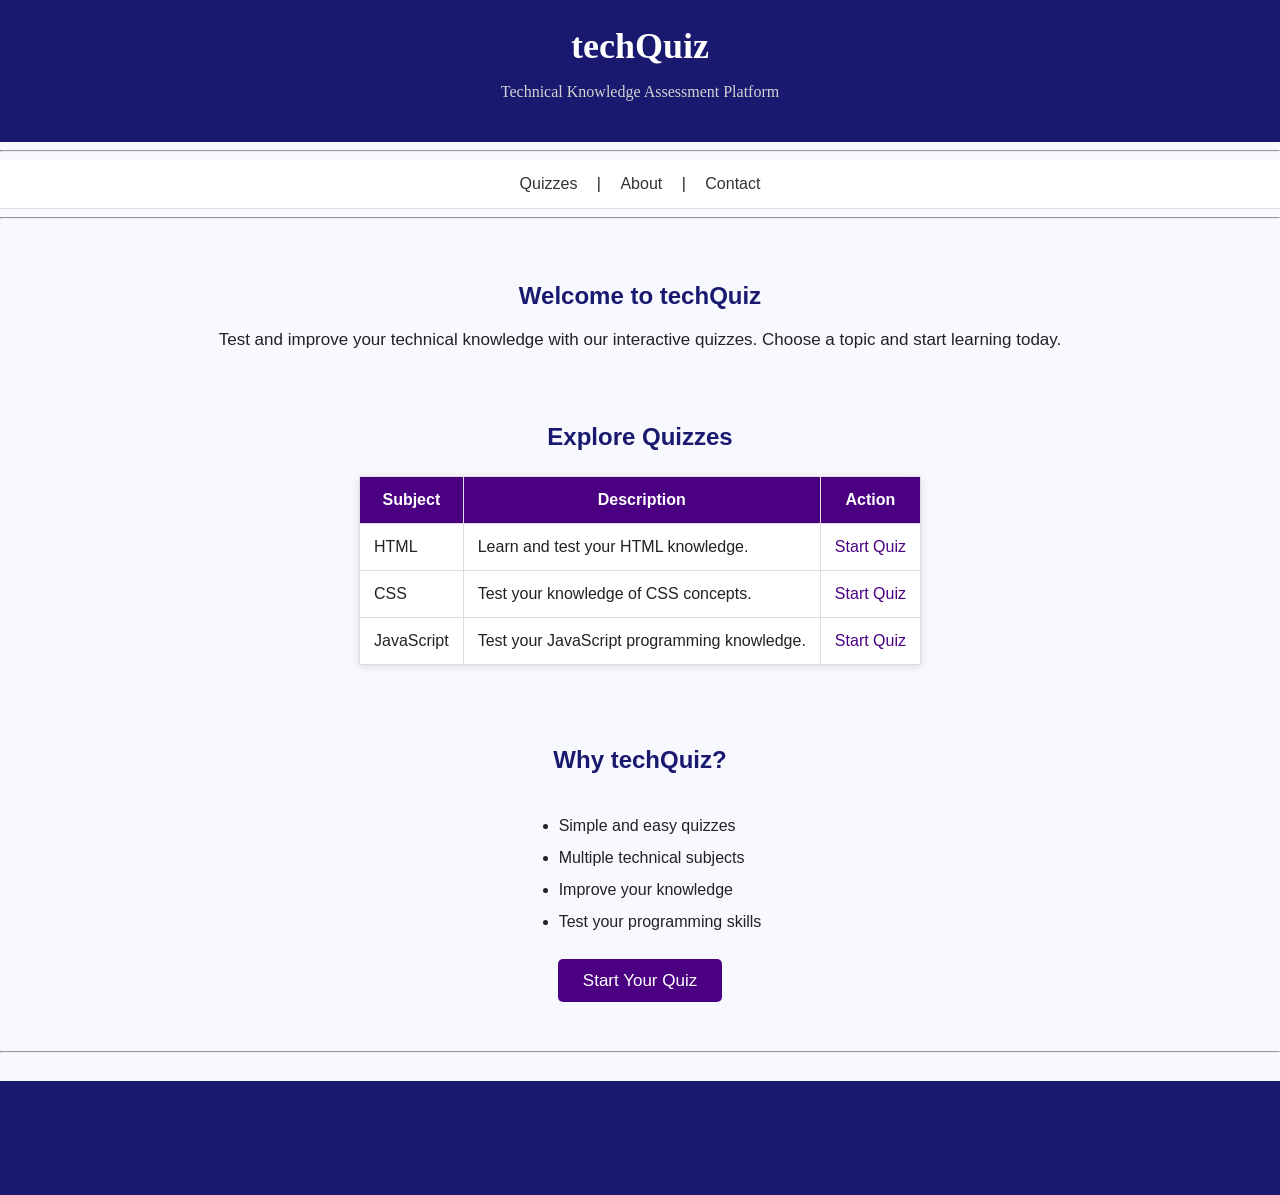
<file: index.html>
<html>
<head>
<title>
JS Microproject 
</title>
  
<link rel="stylesheet" href="Micro.css">
  
</head>

<body>

<script>

window.alert("Welcome to the techQuiz Platform!!!");

</script>
  
<header>
<h1>techQuiz</h1>
<p>Technical Knowledge Assessment Platform</p>
</header>

<hr>

<nav>
<a href="#quizzes">Quizzes</a> |
<a href="about.html">About</a> |
<a href="contact.html">Contact</a>
</nav>

<hr>

<main>

<h2>Welcome to techQuiz</h2>

<p>
Test and improve your technical knowledge with our interactive quizzes.
Choose a topic and start learning today.
</p>

<br><br>

<h2 id = "quizzes" >Explore Quizzes</h2>

<table border="1" cellpadding="15">

<tr>
<th>Subject</th>
<th>Description</th>
<th>Action</th>
</tr>

<tr>
<td>HTML</td>
<td>Learn and test your HTML knowledge.</td>
<td><a href="htmlquiz.html">Start Quiz</a></td>
</tr>

<tr>
<td>CSS</td>
<td>Test your knowledge of CSS concepts.</td>
<td><a href="cssquiz.html">Start Quiz</a></td>
</tr>

<tr>
<td>JavaScript</td>
<td>Test your JavaScript programming knowledge.</td>
<td><a href="jsquiz.html">Start Quiz</a></td>
</tr>

</table>

<br><br>
  
<h2>Why techQuiz?</h2>

<ul>
<li>Simple and easy quizzes</li>
<li>Multiple technical subjects</li>
<li>Improve your knowledge</li>
<li>Test your programming skills</li>
</ul>

<p>
<a href="#quizzes">Start Your Quiz</a>
</p>

</main>

<hr>

<marquee>
<p>© 2026 techQuiz | All rights are Reserved to the Developers</p>
<p>Learn, Practice & Improve!!!</p>
</marquee>
  
</body>
</html>
</file>
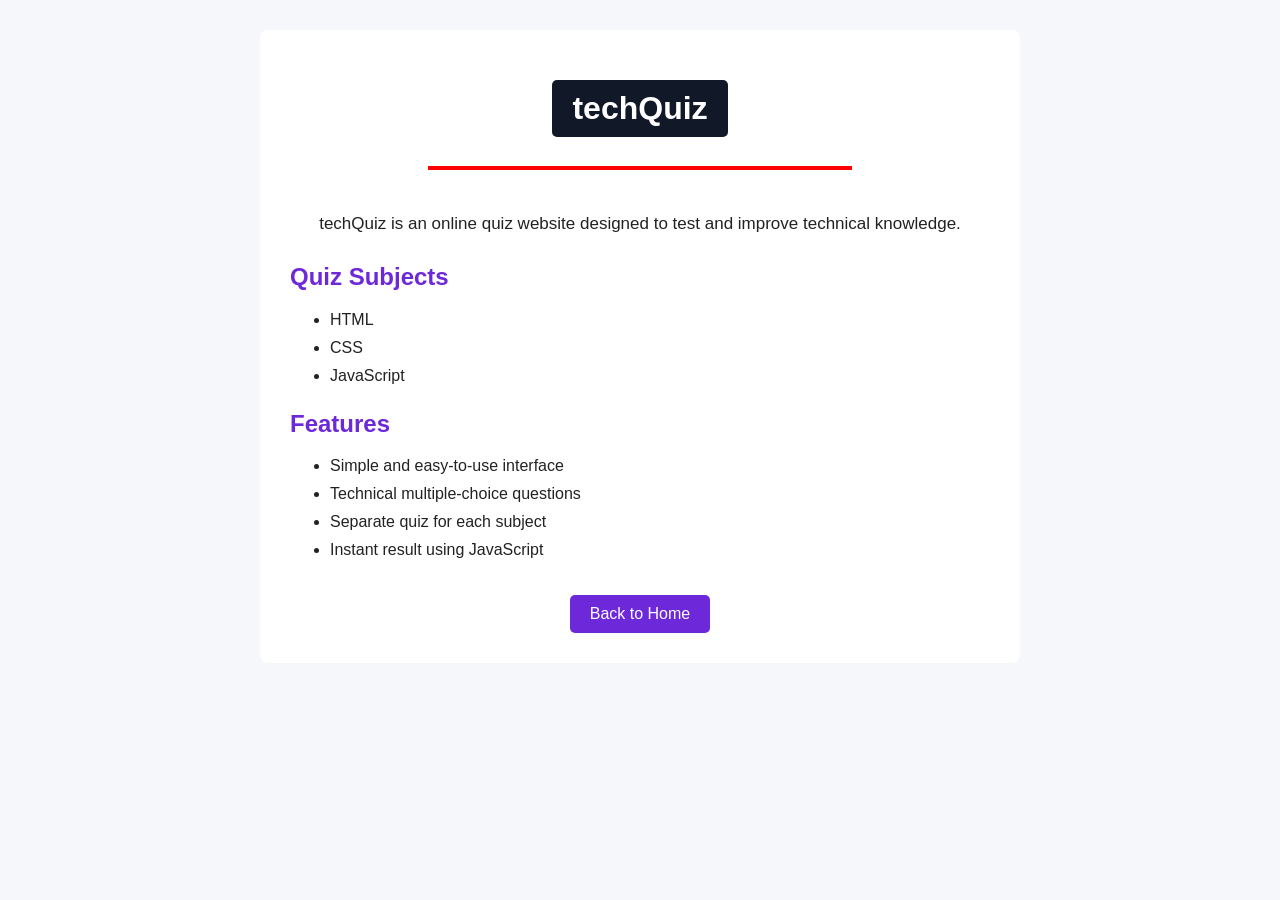
<file: about.html>
<html>
<head>
<title>About - techQuiz</title>

<style>

body{
font-family: Arial, sans-serif;
background-color: #f5f7fb;
margin: 0;
padding: 30px;
color: #222;
}

.about{
max-width: 700px;
margin: auto;
background-color: white;
padding: 30px;
border-radius: 8px;
}

h1{
display: inline-block;
margin-top: 20px;
text-decoration: none;
background-color: #111827;
color: white;
padding: 10px 20px;
border-radius: 5px;
animation : title 1.5s;
}

h2{
color: #6d28d9;
margin-top: 25px;
}

p{
font-size: 17px;
line-height: 1.6;
}

li{
margin: 10px 0;
}

a{
display: inline-block;
margin-top: 20px;
text-decoration: none;
background-color: #6d28d9;
color: white;
padding: 10px 20px;
border-radius: 5px;
}

a:hover{
background-color: #5521a8;
}

hr{ 
color : red;
border : none;
border : 2px solid red;
width : 60%;
margin-bottom : 40px;
}

@keyframes title{
from{
opacity : 0;
transform : translateY(-15px);
}

to{
opacity : 1;
transform : translateY(0);
}
}

</style>

</head>

<body>

<div class="about">

<center>
<h1>techQuiz</h1>
</center>

<hr>

<center><p>techQuiz is an online quiz website designed to test and improve technical knowledge.</p></center>

<h2>Quiz Subjects</h2>

<ul>
<li>HTML</li>
<li>CSS</li>
<li>JavaScript</li>
</ul>

<h2>Features</h2>

<ul>
<li>Simple and easy-to-use interface</li>
<li>Technical multiple-choice questions</li>
<li>Separate quiz for each subject</li>
<li>Instant result using JavaScript</li>
</ul>

<center><a href="index.html">Back to Home</a></center>
</div>

</body>
</html>
</file>
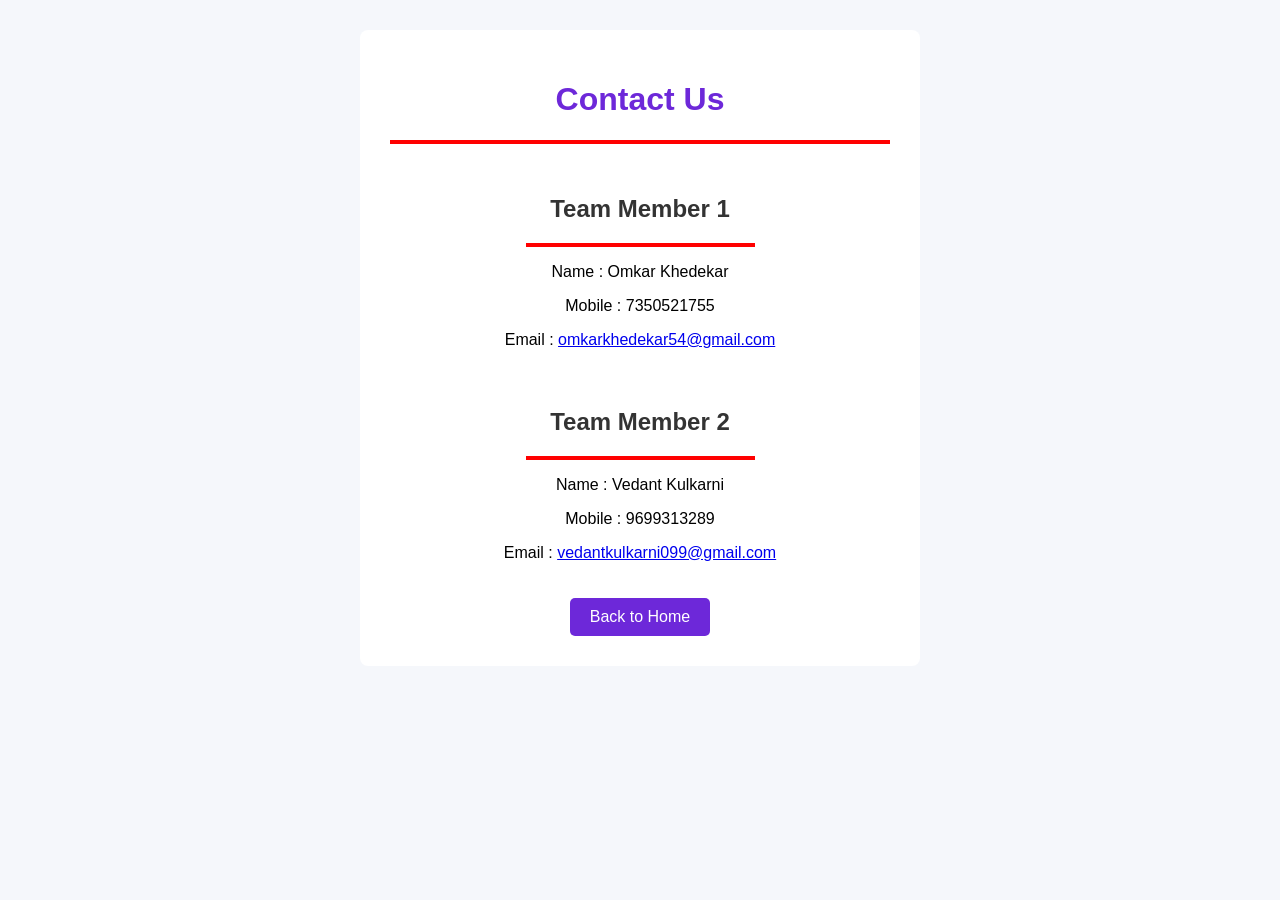
<file: contact.html>
<html>
<head>

<title> Contact - techQuiz </title>

<style>

body{
font-family : Arial, sans-serif;
background-color : #f5f7fb;
margin : 0;
padding : 30px;
text-align : center;
}

.contact{
max-width : 500px;
margin : auto;
background-color : white;
padding : 30px;
border-radius: 8px;
}

h1{
text-align: center;
color: #6d28d9;
}

h2{
color: #333;
margin-top: 25px;
}

p{
font-size : 16px;
}

.button {
display: inline-block;
margin-top: 20px;
text-decoration: none;
background-color: #6d28d9;
color: white;
padding: 10px 20px;
border-radius: 5px;
}

hr { 
color : red;
border : none;
border : 2px solid red;
}

.normal {
width : 45%;
}

</style>

</head>

<body>

<div class="contact">

<h1>Contact Us</h1>
<hr id="hr">

<br>

<h2>Team Member 1</h2>
<hr class = "normal">
<p> Name : Omkar Khedekar
<p> Mobile : 7350521755</p>
<p> Email : <a href="https://mail.google.com/mail/u/0/#inbox?compose=DmwnWsCcLmTxTVRjwgDmXwjKHHPtTljZZHPpKMDnHKKTHwTRPBTkTWBtSnlLbRvBPwrGGVGgRjlG" class="email">omkarkhedekar54@gmail.com </a></p>

<br>

<h2>Team Member 2</h2>
<hr class = "normal">
<p>Name : Vedant Kulkarni
<p>Mobile : 9699313289</p>
<p>Email : <a href="https://mail.google.com/mail/u/0/#inbox?compose=CllgCJqSvjPBtCRDkwrmVpbVJVgzrWSjmZqkNpRgSlTZHFBgqkpTjRWLQBKMCsnLqzQcWVKJJQB" class="email">vedantkulkarni099@gmail.com</a></p>

<a href="index.html" class="button">Back to Home</a>

</div>

</body>
</html>
</file>
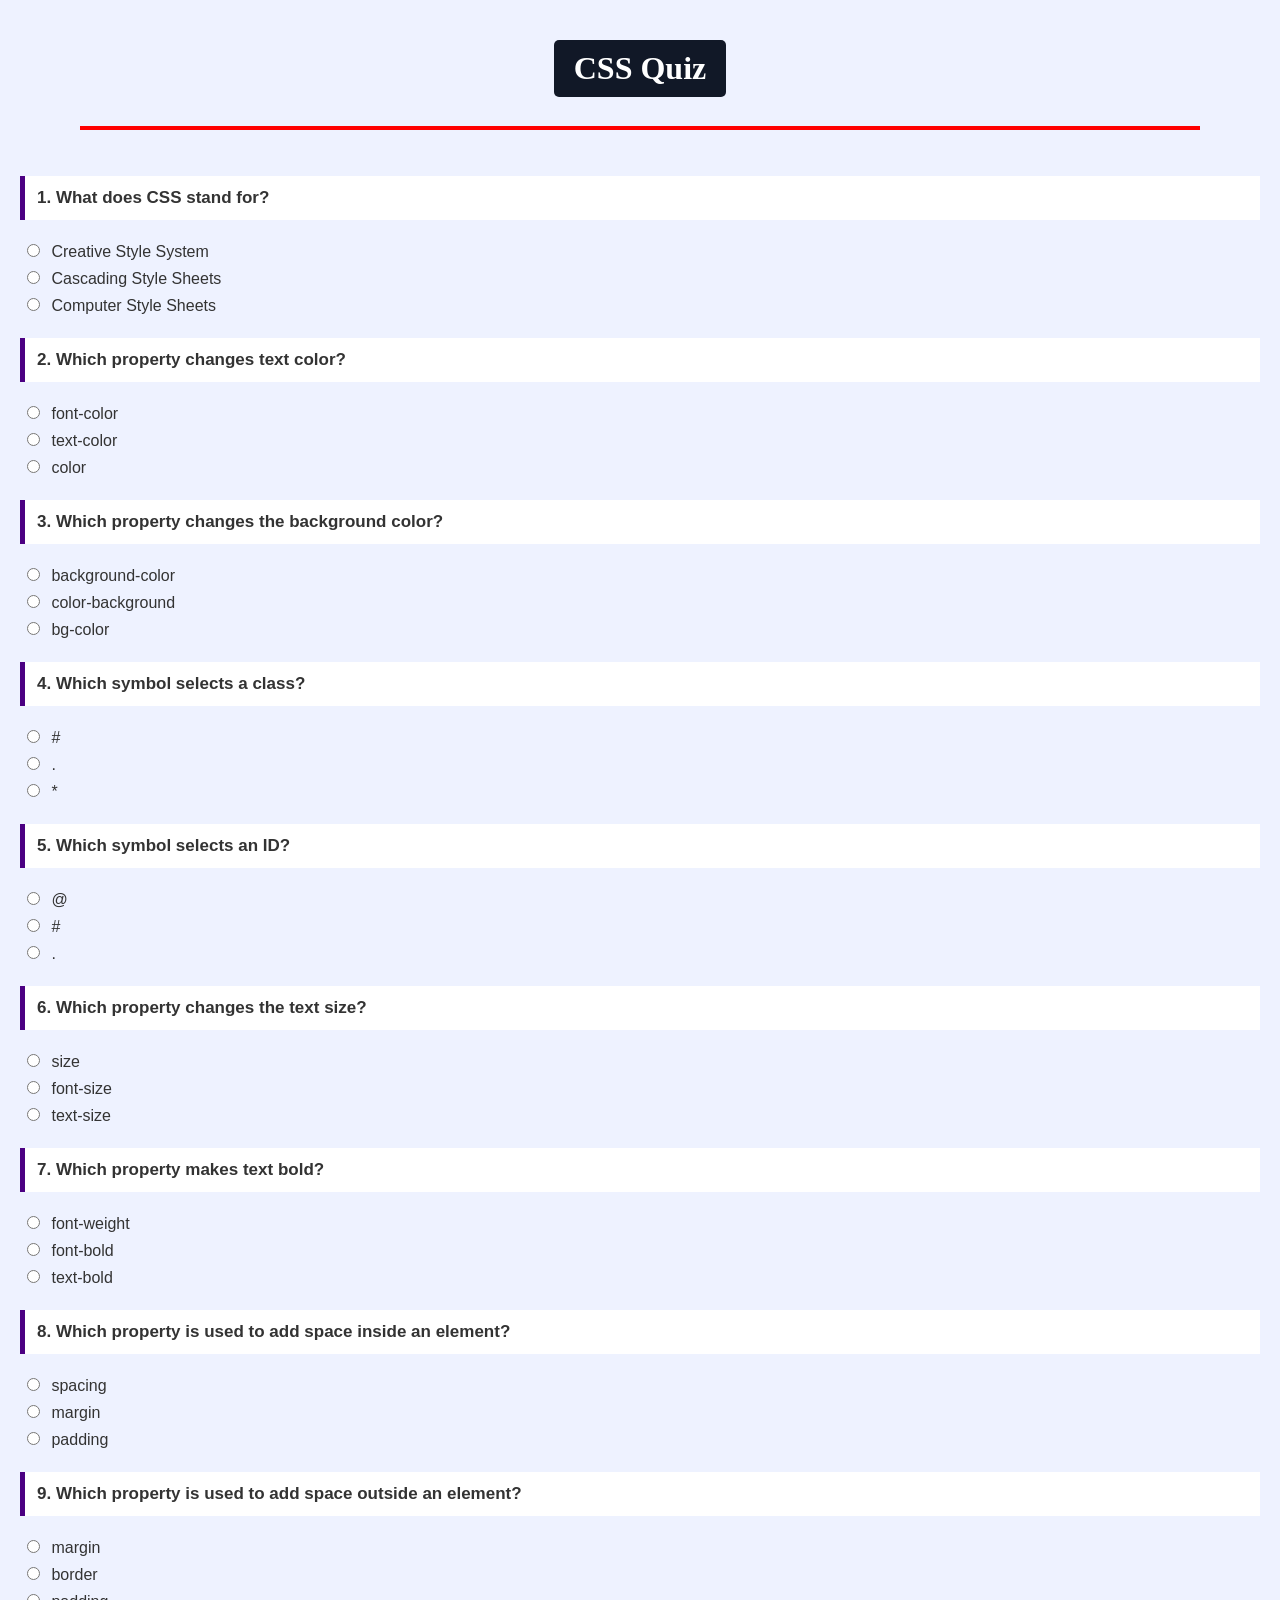
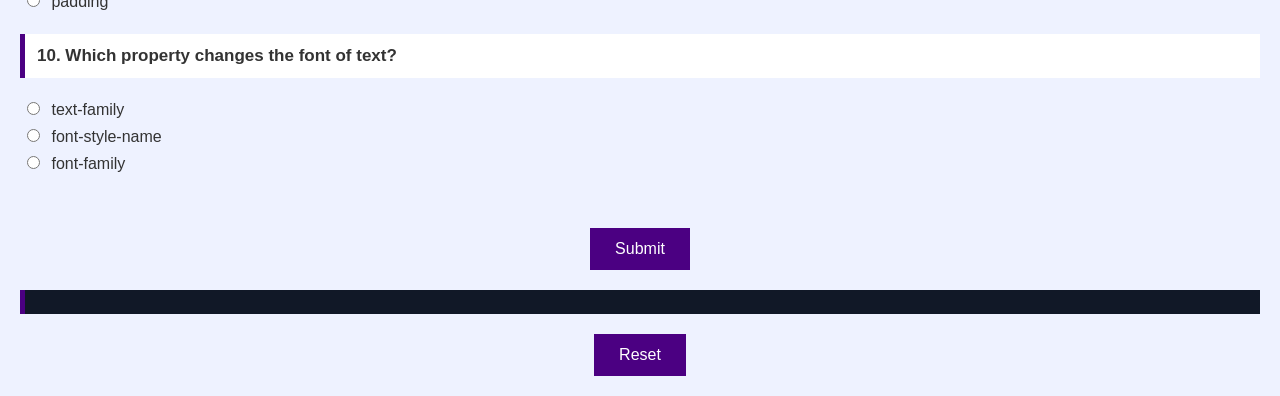
<file: cssquiz.html>
<html>
<head>
<title>CSS Quiz</title>
<link rel="stylesheet" href="style.css">
</head>

<body>

<center>
<h1>CSS Quiz</h1>
</center>

<script>
window.alert("You are Solving CSS Quiz");
</script>

<hr>

<br>

<form>
  
<p>1. What does CSS stand for?</p>
<input type="radio" name="q1" value="Wrong"> Creative Style System<br>
<input type="radio" name="q1" value="Correct"> Cascading Style Sheets<br>
<input type="radio" name="q1" value="Wrong"> Computer Style Sheets

<p>2. Which property changes text color?</p>
<input type="radio" name="q2" value="Wrong"> font-color<br>
<input type="radio" name="q2" value="Wrong"> text-color<br>
<input type="radio" name="q2" value="Correct"> color

<p>3. Which property changes the background color?</p>
<input type="radio" name="q3" value="Correct"> background-color<br>
<input type="radio" name="q3" value="Wrong"> color-background<br>
<input type="radio" name="q3" value="Wrong"> bg-color

<p>4. Which symbol selects a class?</p>
<input type="radio" name="q4" value="Wrong"> #<br>
<input type="radio" name="q4" value="Correct"> .<br>
<input type="radio" name="q4" value="Wrong"> *

<p>5. Which symbol selects an ID?</p>
<input type="radio" name="q5" value="Wrong"> @<br>
<input type="radio" name="q5" value="Correct"> #<br>
<input type="radio" name="q5" value="Wrong"> .

<p>6. Which property changes the text size?</p>
<input type="radio" name="q6" value="Wrong"> size<br>
<input type="radio" name="q6" value="Correct"> font-size<br>
<input type="radio" name="q6" value="Wrong"> text-size

<p>7. Which property makes text bold?</p>
<input type="radio" name="q7" value="Correct"> font-weight<br>
<input type="radio" name="q7" value="Wrong"> font-bold<br>
<input type="radio" name="q7" value="Wrong"> text-bold

<p>8. Which property is used to add space inside an element?</p>
<input type="radio" name="q8" value="Wrong"> spacing<br>
<input type="radio" name="q8" value="Wrong"> margin<br>
<input type="radio" name="q8" value="Correct"> padding

<p>9. Which property is used to add space outside an element?</p>
<input type="radio" name="q9" value="Correct"> margin<br>
<input type="radio" name="q9" value="Wrong"> border<br>
<input type="radio" name="q9" value="Wrong"> padding

<p>10. Which property changes the font of text?</p>
<input type="radio" name="q10" value="Wrong"> text-family<br>
<input type="radio" name="q10" value="Wrong"> font-style-name<br>
<input type="radio" name="q10" value="Correct"> font-family

</form>
  
<br><br>

<center>
<button onclick="checkQuiz()">Submit</button>
</center>

<center>
<p id="result"></p>
</center>

<center>
<button onclick="reset()">Reset</button>
</center>

<script src="script.js"></script>

</body>
</html>
</file>
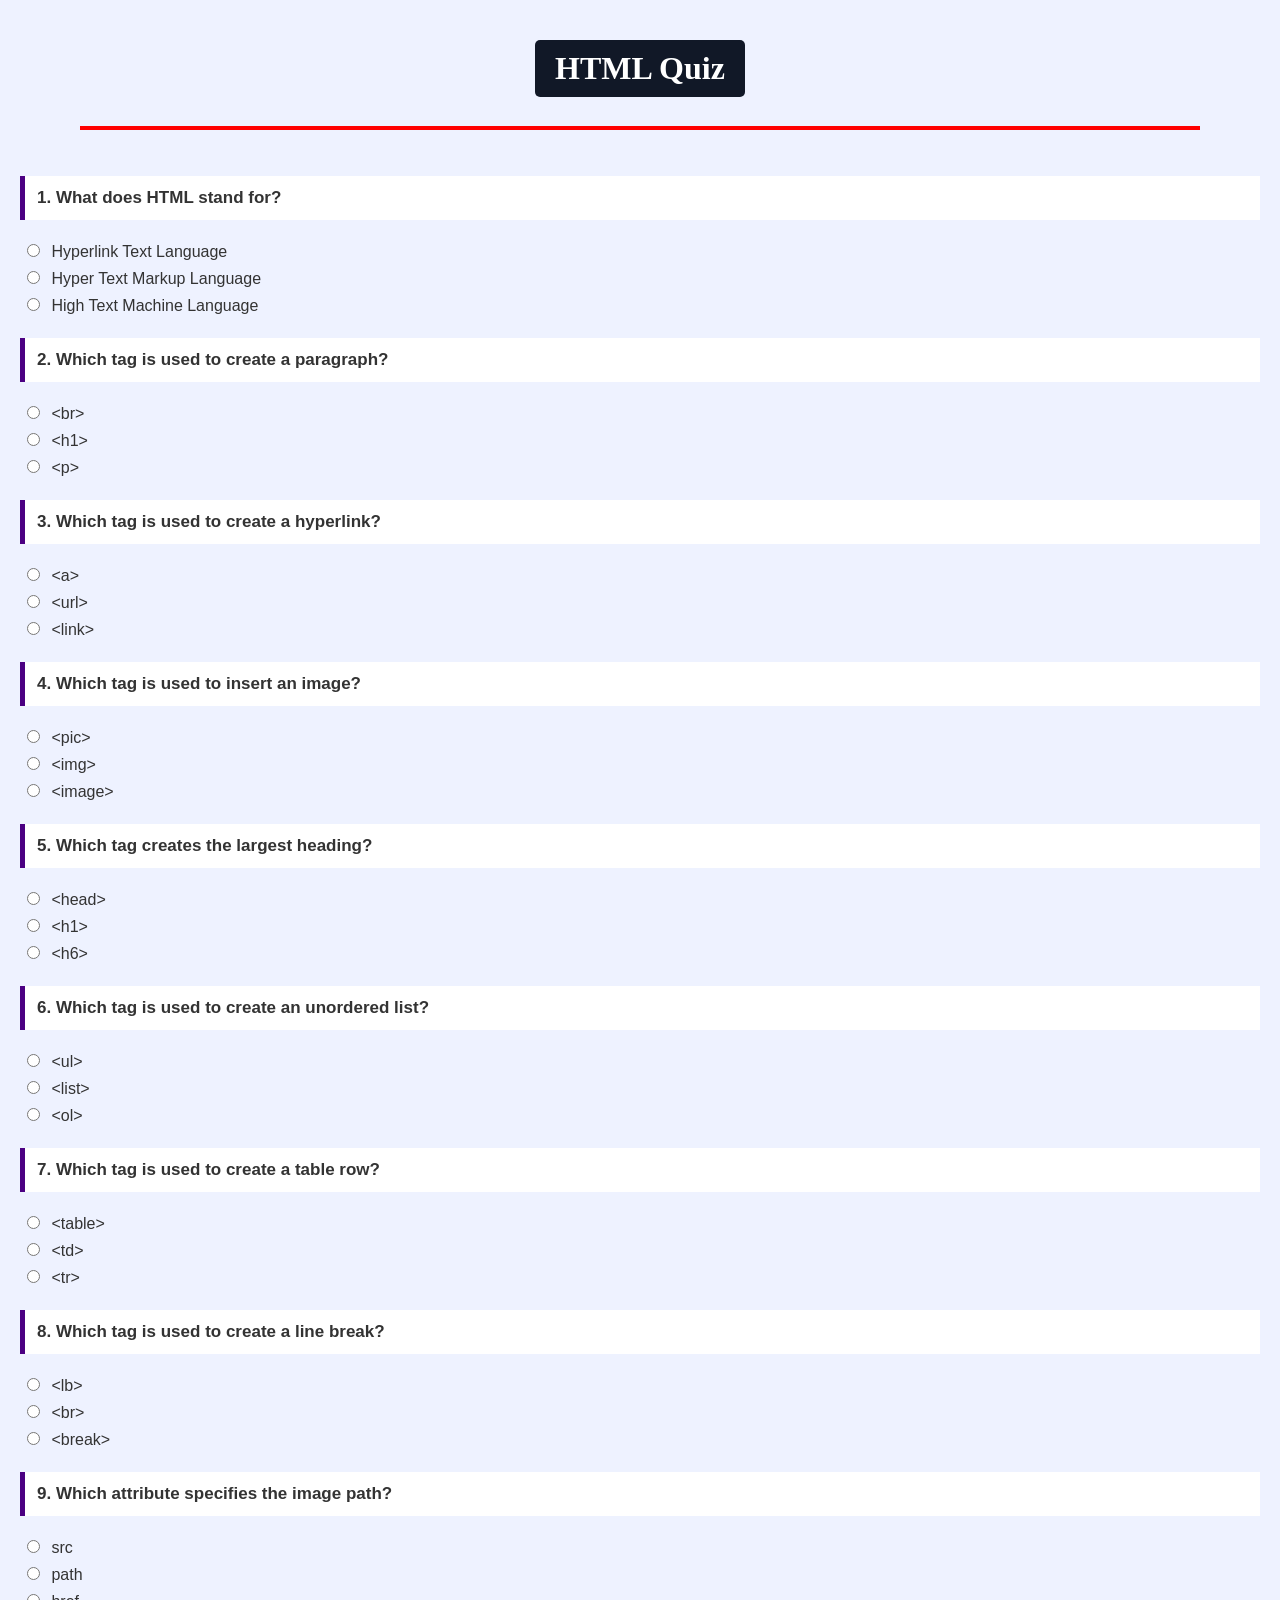
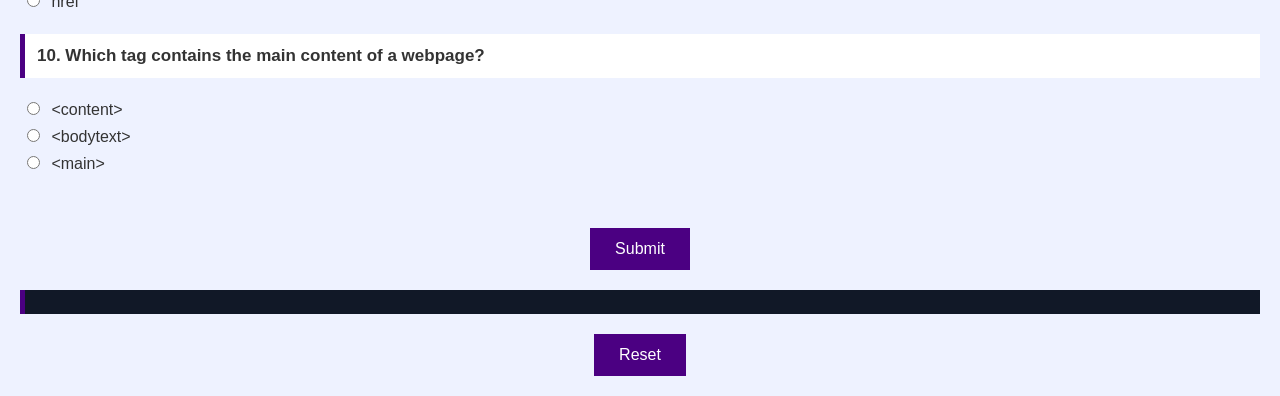
<file: htmlquiz.html>
<html>
  
<head>
  
<title>HTML Quiz</title>
<link rel="stylesheet" href="style.css">
  
</head>

<body>

<center>
<h1>HTML Quiz</h1>
</center>

<script>
window.alert("You are Solving HTML Quiz");
</script>

<hr>

<br>

<form>
  
<p>1. What does HTML stand for?</p>
<input type="radio" name="q1" value="Wrong"> Hyperlink Text Language<br>
<input type="radio" name="q1" value="Correct"> Hyper Text Markup Language<br>
<input type="radio" name="q1" value="Wrong"> High Text Machine Language

<p>2. Which tag is used to create a paragraph?</p>
<input type="radio" name="q2" value="Wrong"> &lt;br&gt;<br>
<input type="radio" name="q2" value="Wrong"> &lt;h1&gt;<br>
<input type="radio" name="q2" value="Correct"> &lt;p&gt;

<p>3. Which tag is used to create a hyperlink?</p>
<input type="radio" name="q3" value="Correct"> &lt;a&gt;<br>
<input type="radio" name="q3" value="Wrong"> &lt;url&gt;<br>
<input type="radio" name="q3" value="Wrong"> &lt;link&gt;

<p>4. Which tag is used to insert an image?</p>
<input type="radio" name="q4" value="Wrong"> &lt;pic&gt;<br>
<input type="radio" name="q4" value="Correct"> &lt;img&gt;<br>
<input type="radio" name="q4" value="Wrong"> &lt;image&gt;

<p>5. Which tag creates the largest heading?</p>
<input type="radio" name="q5" value="Wrong"> &lt;head&gt;<br>
<input type="radio" name="q5" value="Correct"> &lt;h1&gt;<br>
<input type="radio" name="q5" value="Wrong"> &lt;h6&gt;

<p>6. Which tag is used to create an unordered list?</p>
<input type="radio" name="q6" value="Correct"> &lt;ul&gt;<br>
<input type="radio" name="q6" value="Wrong"> &lt;list&gt;<br>
<input type="radio" name="q6" value="Wrong"> &lt;ol&gt;

<p>7. Which tag is used to create a table row?</p>
<input type="radio" name="q7" value="Wrong"> &lt;table&gt;<br>
<input type="radio" name="q7" value="Wrong"> &lt;td&gt;<br>
<input type="radio" name="q7" value="Correct"> &lt;tr&gt;

<p>8. Which tag is used to create a line break?</p>
<input type="radio" name="q8" value="Wrong"> &lt;lb&gt;<br>
<input type="radio" name="q8" value="Correct"> &lt;br&gt;<br>
<input type="radio" name="q8" value="Wrong"> &lt;break&gt;

<p>9. Which attribute specifies the image path?</p>
<input type="radio" name="q9" value="Correct"> src<br>
<input type="radio" name="q9" value="Wrong"> path<br>
<input type="radio" name="q9" value="Wrong"> href

<p>10. Which tag contains the main content of a webpage?</p>
<input type="radio" name="q10" value="Wrong"> &lt;content&gt;<br>
<input type="radio" name="q10" value="Wrong"> &lt;bodytext&gt;<br>
<input type="radio" name="q10" value="Correct"> &lt;main&gt;
  
</form>
  
<br><br>

<center><button onclick="checkQuiz()">Submit</button></center> 
  
<center>
<p id="result"></p>
</center>

<center><button onclick="reset()">Reset</button></center>

<script src="script.js"></script>

</body>
</html>
</file>
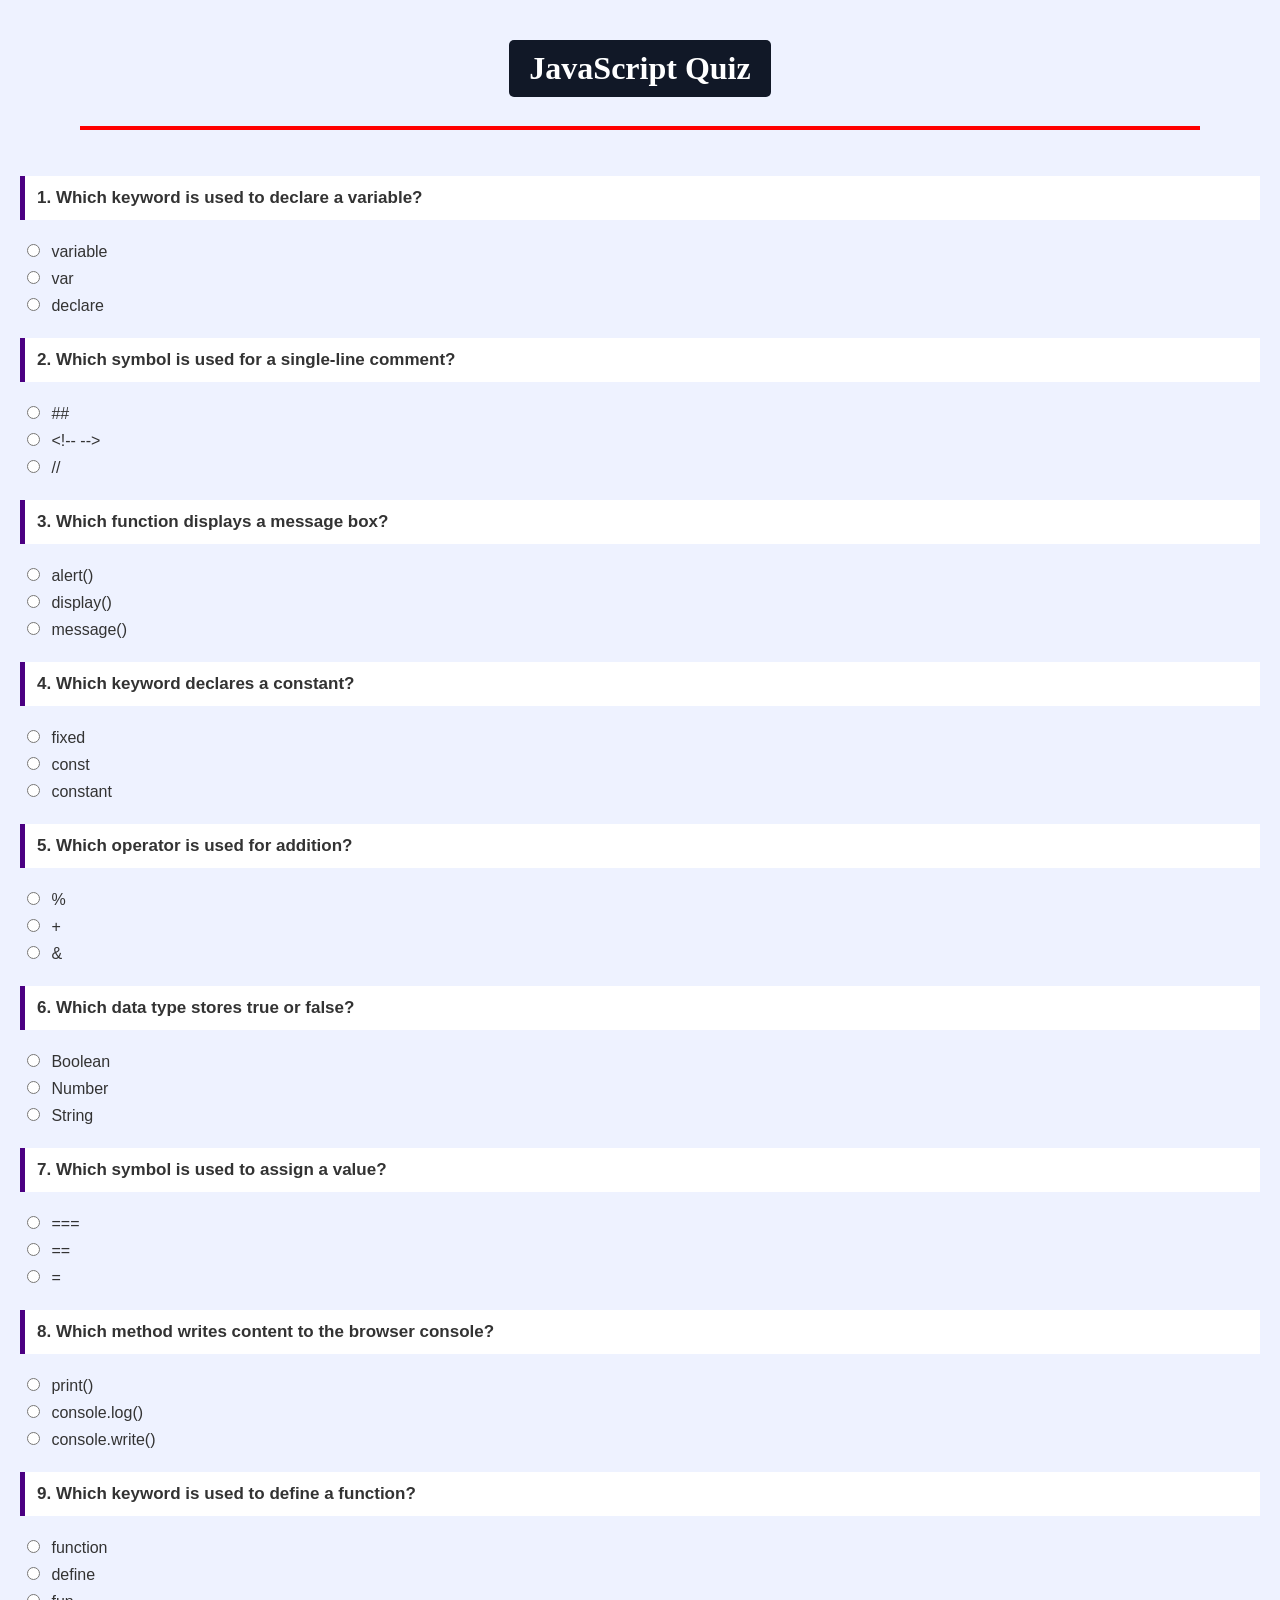
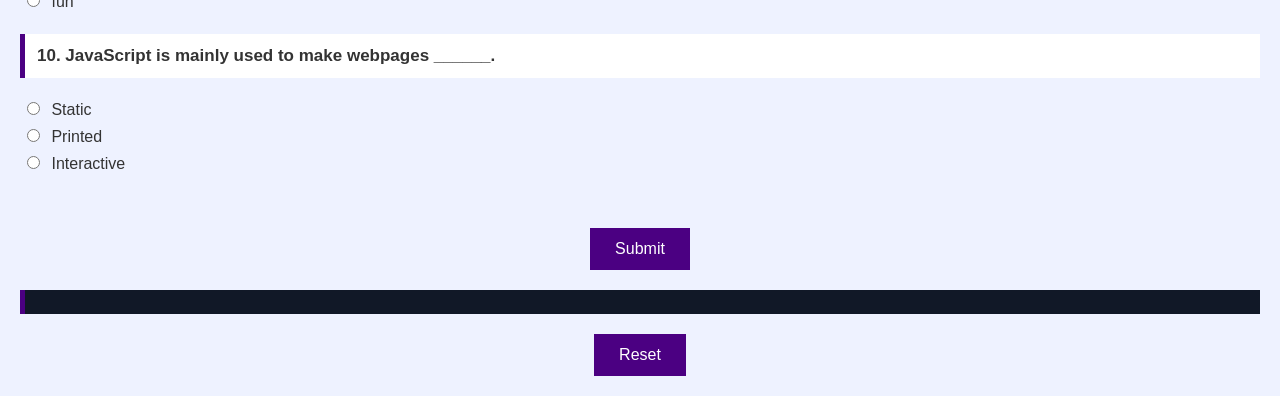
<file: jsquiz.html>
<html>
<head>
<title> JavaScript Quiz 
</title>

<link rel="stylesheet" href="style.css">

</head>

<body>

<script>
window.alert("You are Solving JavaScript Quiz");
</script>
  
<center>
<h1>JavaScript Quiz</h1>
</center>

</div>

<hr>

<br>

<form>
  
<p>1. Which keyword is used to declare a variable?</p>
<input type="radio" name="q1" value="Wrong"> variable<br>
<input type="radio" name="q1" value="Correct"> var<br>
<input type="radio" name="q1" value="Wrong"> declare

<p>2. Which symbol is used for a single-line comment?</p>
<input type="radio" name="q2" value="Wrong"> ##<br>
<input type="radio" name="q2" value="Wrong"> &lt;!-- --&gt;<br>
<input type="radio" name="q2" value="Correct"> //<br>

<p>3. Which function displays a message box?</p>
<input type="radio" name="q3" value="Correct"> alert()<br>
<input type="radio" name="q3" value="Wrong"> display()<br>
<input type="radio" name="q3" value="Wrong"> message()

<p>4. Which keyword declares a constant?</p>
<input type="radio" name="q4" value="Wrong"> fixed<br>
<input type="radio" name="q4" value="Correct"> const<br>
<input type="radio" name="q4" value="Wrong"> constant

<p>5. Which operator is used for addition?</p>
<input type="radio" name="q5" value="Wrong"> %<br>
<input type="radio" name="q5" value="Correct"> +<br>
<input type="radio" name="q5" value="Wrong"> &

<p>6. Which data type stores true or false?</p>
<input type="radio" name="q6" value="Correct"> Boolean<br>
<input type="radio" name="q6" value="Wrong"> Number<br>
<input type="radio" name="q6" value="Wrong"> String

<p>7. Which symbol is used to assign a value?</p>
<input type="radio" name="q7" value="Wrong"> ===<br>
<input type="radio" name="q7" value="Wrong"> ==<br>
<input type="radio" name="q7" value="Correct"> =

<p>8. Which method writes content to the browser console?</p>
<input type="radio" name="q8" value="Wrong"> print()<br>
<input type="radio" name="q8" value="Correct"> console.log()<br>
<input type="radio" name="q8" value="Wrong"> console.write()

<p>9. Which keyword is used to define a function?</p>
<input type="radio" name="q9" value="Correct"> function<br>
<input type="radio" name="q9" value="Wrong"> define<br>
<input type="radio" name="q9" value="Wrong"> fun

<p>10. JavaScript is mainly used to make webpages ______.</p>
<input type="radio" name="q10" value="Wrong"> Static<br>
<input type="radio" name="q10" value="Wrong"> Printed<br>
<input type="radio" name="q10" value="Correct"> Interactive

</form>

<br><br>

<center>
<button onclick="checkQuiz()">Submit</button>
</center>

<center>
<p id="result"></p>
</center>

<center>
<button onclick="reset()">Reset</button>
</center>

<script src="script.js"></script>

</body>
</html>
</file>
<file: Micro.css>
body {
    font-family: Arial;
    margin: 0;
    background-color: ghostwhite;
    color: #222;
}

header {
    background-color: midnightblue;
    color: white;
    text-align: center;
    padding: 25px;
    font-family: Agency FB;
    font-size: 60px;
}

header h1 {
    margin: 0;
    font-size: 36px;
}

header p {
    font-size: 16px;
    color: lightgray;
}

nav {
    background-color: white;
    text-align: center;
    padding: 15px;
    border-bottom: 1px solid #ddd;
}

nav a {
    color: #333;
    text-decoration: none;
    margin: 15px;
}

nav a:hover {
    color: indigo;
}

main {
    text-align: center;
    padding: 35px;
}

main h2 {
    color: midnightblue;
}

main p {
    font-size: 17px;
}

table {
    margin: 25px auto;
    border-collapse: collapse;
    background-color: white;
    box-shadow: 0 2px 8px #ddd;
}

th {
    background-color: indigo;
    color: white;
}

th, td {
    padding: 14px;
    border: 1px solid #ddd;
}

td a {
    color: indigo;
    text-decoration: none;
}

td a:hover {
    text-decoration: underline;
}

ul {
    display: inline-block;
    text-align: left;
    line-height: 2;
}

main > p a {
    background-color: indigo;
    color: white;
    padding: 12px 25px;
    text-decoration: none;
    border-radius: 5px;
}

main > p a:hover {
    background-color: darkslateblue;
}

marquee {
    background-color: midnightblue;
    color: white;
    text-align: center;
    padding: 15px;
    margin-top: 20px;
}
</file>
<file: style.css>
body{
font-family: Arial, sans-serif;
background-color: #eef2ff;
margin: 0;
padding: 20px;
color: #333;
}

h1{
font-family : Agency FB;
display: inline-block;
margin-top: 20px;
text-decoration: none;
background-color: #111827;
color: white;
padding: 10px 20px;
border-radius: 5px;
animation : title 1.5s;
}

p{
font-size: 17px;
font-weight: bold;
background-color: white;
padding: 12px;
border-left: 5px solid #4b0082;
margin-top: 20px;
}

input{
margin: 7px;
}

button{
background-color: #4b0082;
color: white;
border: none;
padding: 12px 25px;
font-size: 16px;
cursor: pointer;
}

button:hover{
background-color: #6a0dad;
}

#result{
font-size: 20px;
font-weight: bold;
color: white;
background-color: #111827;
padding: 12px;
}

hr{ 
color : red;
border : none;
border : 2px solid red;
width : 90%;
}

a{
color : #4b0082;
text-decoration : none;
}

@keyframes title{
from{
opacity : 0;
transform : translateY(-15px);
}

to{
opacity : 1;
transform : translateY(0);
}
}
</file>
